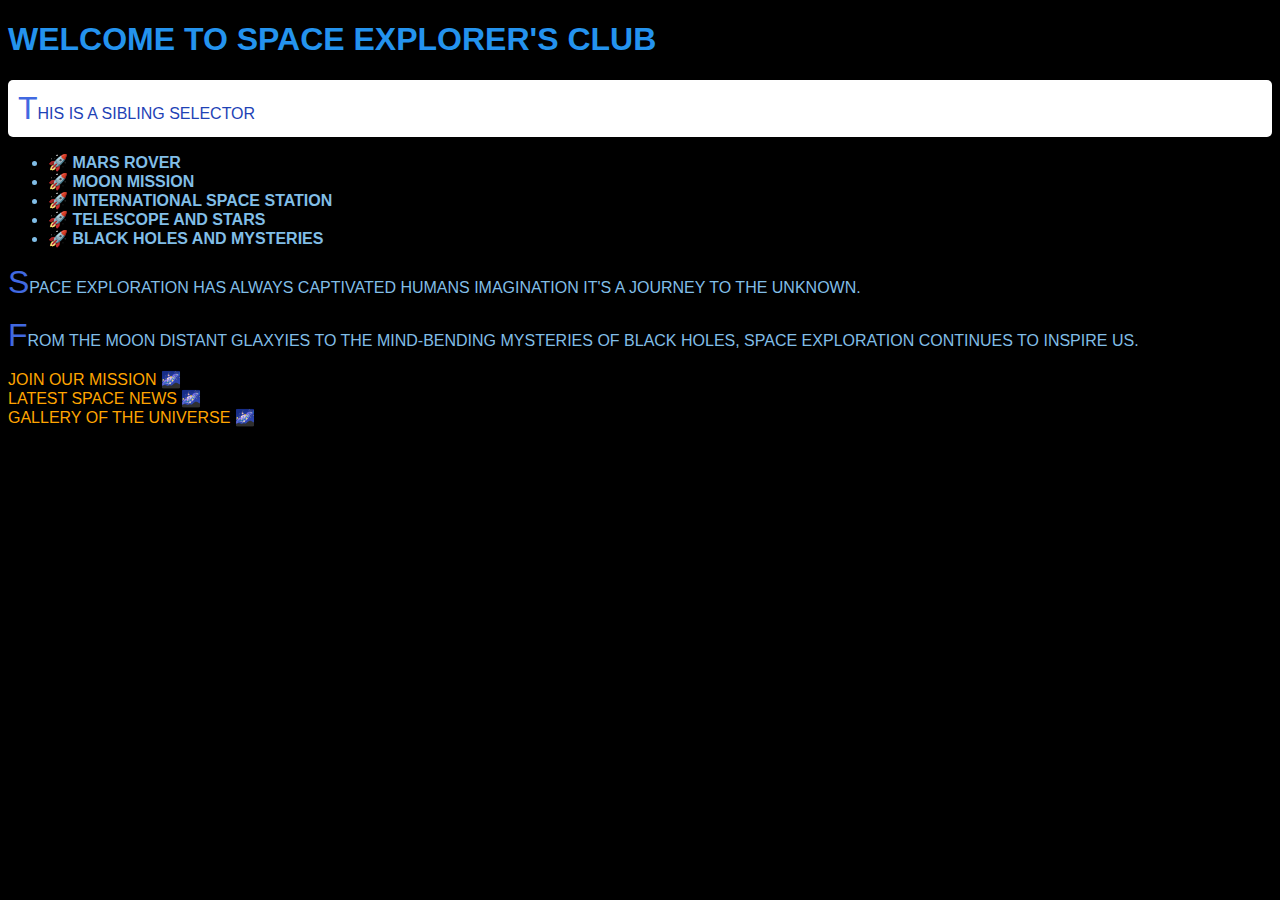
<file: index.html>
<!DOCTYPE html>
<html lang="en">
<head>
    <title>Document</title>
    <link rel="stylesheet" href="style.css"  type="text/css"/>
</head>
<body>
      <h1>WELCOME TO SPACE EXPLORER'S CLUB</h1>  
      <p>THIS IS A SIBLING SELECTOR</p>

<ul>
    <li>MARS ROVER</li>
    <li>MOON MISSION</li>
    <li>INTERNATIONAL SPACE STATION</li>
    <li>TELESCOPE AND STARS</li>
    <li>BLACK HOLES AND MYSTERIES</li>
</ul>

<p>SPACE EXPLORATION HAS ALWAYS CAPTIVATED HUMANS IMAGINATION IT'S A JOURNEY TO THE UNKNOWN.</p>

<p>FROM THE MOON DISTANT GLAXYIES TO THE MIND-BENDING MYSTERIES OF BLACK HOLES, SPACE EXPLORATION CONTINUES TO INSPIRE US.</p>

<a href="#">JOIN OUR MISSION</a><br>
<a href="#">LATEST SPACE NEWS</a><br>
<a href="#">GALLERY OF THE UNIVERSE</a>

</body>
</html>
</file>
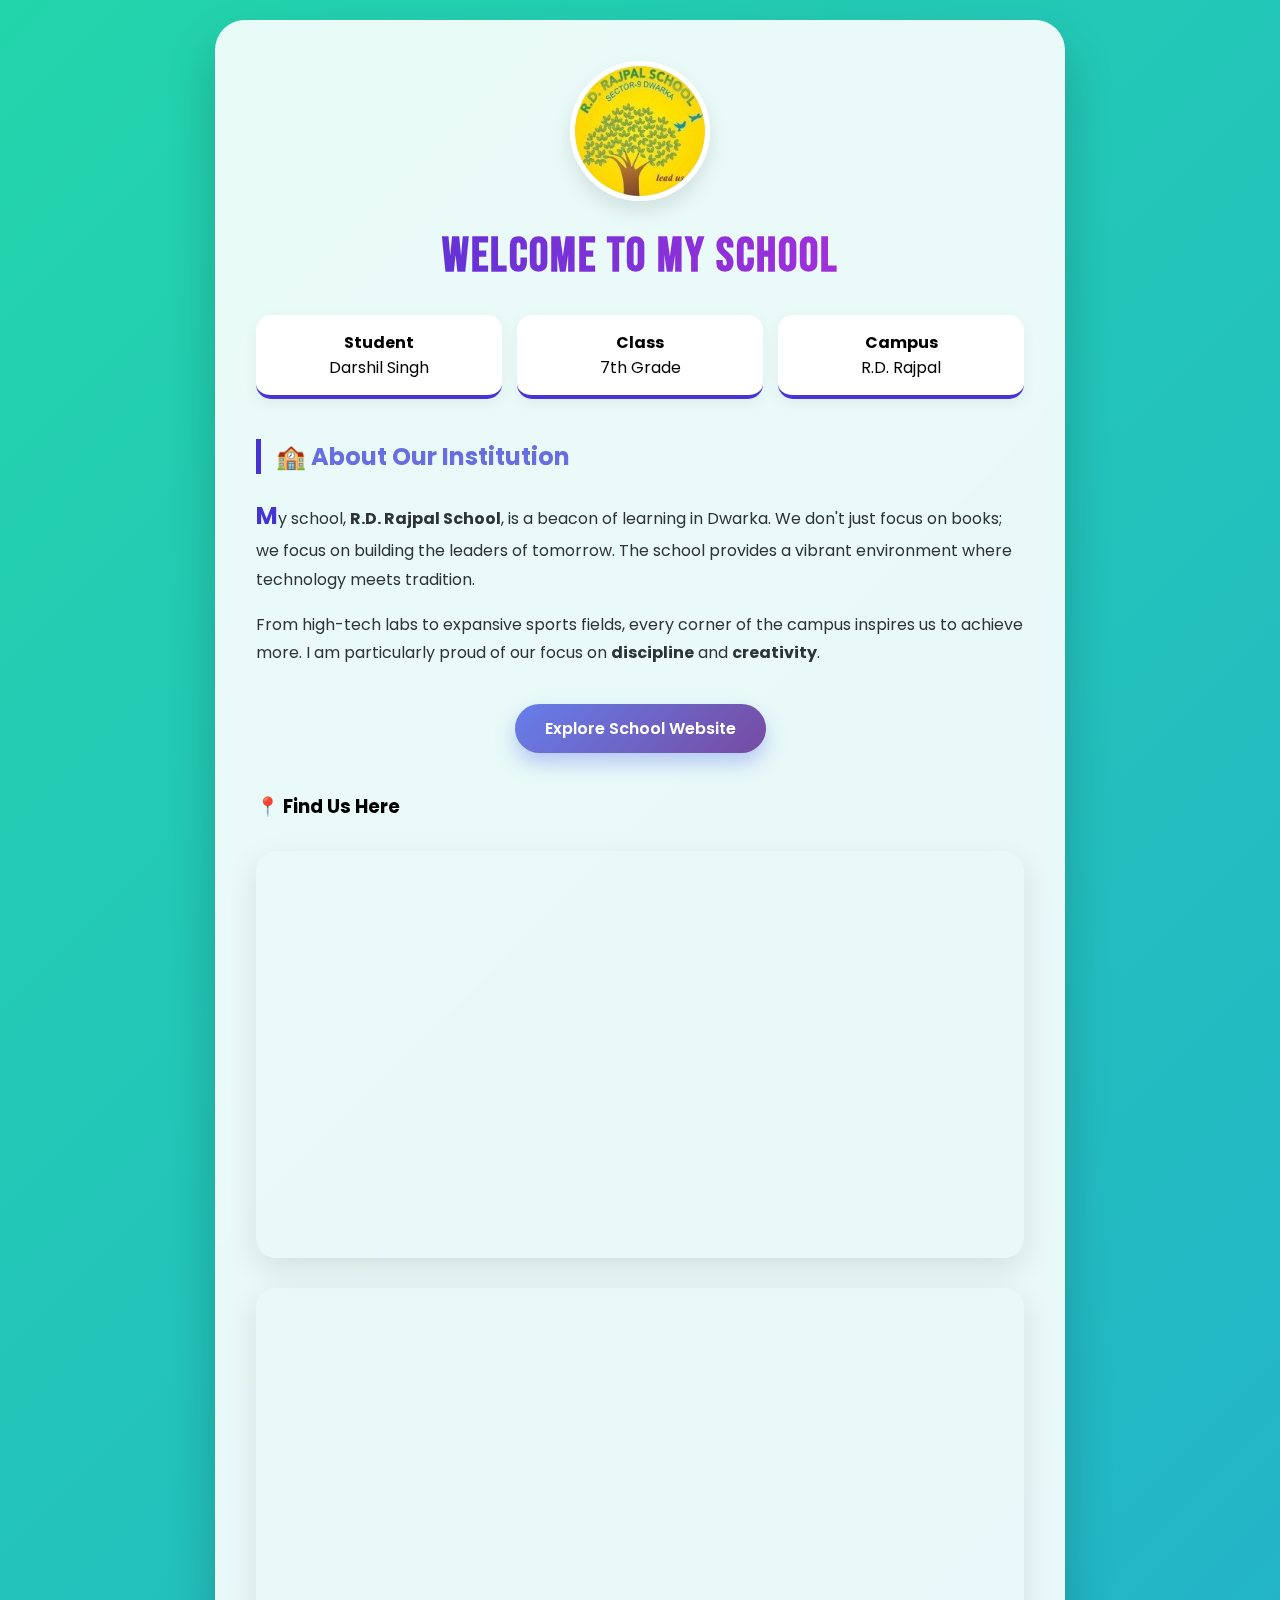
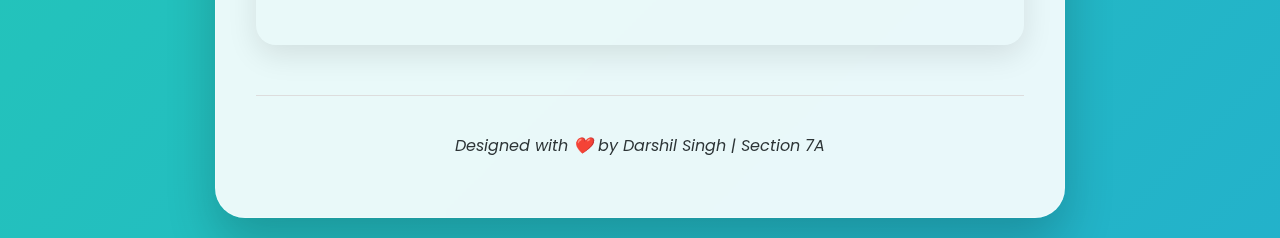
<file: PROJECT.html>
<!DOCTYPE html>
<html lang="en">
<head>
    <meta charset="UTF-8">
    <meta name="viewport" content="width=device-width, initial-scale=1.0">
    <title>My School - R.D. Rajpal | Advanced</title>
    
    <link href="https://fonts.googleapis.com/css2?family=Poppins:wght@300;400;600&family=Bebas+Neue&display=swap" rel="stylesheet">

    <style>
        :root {
            --primary-gradient: linear-gradient(135deg, #667eea 0%, #764ba2 100%);
            --glass-bg: rgba(255, 255, 255, 0.9);
            --text-color: #2d3436;
        }

        * {
            box-sizing: border-box;
            transition: all 0.3s ease;
        }


        body {
            font-family: 'Poppins', sans-serif;
            background: linear-gradient(-45deg, #ee7752, #e73c7e, #23a6d5, #23d5ab);
            background-size: 400% 400%;
            margin: 0;
            display: flex;
            justify-content: center;
            align-items: center;
            min-height: 100vh;
            padding: 20px;
        }

        @keyframes gradientBG {
            0% { background-position: 0% 50%; }
            50% { background-position: 100% 50%; }
            100% { background-position: 0% 50%; }
        }


        .container {
            background: var(--glass-bg);
            backdrop-filter: blur(10px);
            -webkit-backdrop-filter: blur(10px);
            max-width: 850px;
            width: 100%;
            padding: 40px;
            border-radius: 30px;
            border: 1px solid rgba(255, 255, 255, 0.3);
            box-shadow: 0 25px 50px rgba(0, 0, 0, 0.2);
        }

        .profile-img {
            width: 140px;
            height: 140px;
            border-radius: 50%;
            object-fit: cover;
            border: 5px solid #fff;
            box-shadow: 0 10px 20px rgba(0,0,0,0.1);
            margin-bottom: 20px;
        }

        .profile-img:hover {
            transform: rotate(5deg) scale(1.1);
        }

        h1 {
            font-family: 'Bebas Neue', cursive;
            font-size: 3rem;
            color: #4834d4;
            letter-spacing: 2px;
            margin: 0;
            background: linear-gradient(to right, #4834d4, #be2edd);
            background-clip: text;
            -webkit-background-clip: text;
            -webkit-text-fill-color: transparent;
        }


        .info-grid {
            display: grid;
            grid-template-columns: repeat(auto-fit, minmax(200px, 1fr));
            gap: 15px;
            margin: 30px 0;
        }

        .info-card {
            background: white;
            padding: 15px;
            border-radius: 15px;
            box-shadow: 0 5px 15px rgba(0,0,0,0.05);
            border-bottom: 4px solid #4834d4;
        }

        .info-card:hover {
            transform: translateY(-5px);
            background: #4834d4;
            color: white;
        }

        h2 {
            color: #686de0;
            border-left: 5px solid #4834d4;
            padding-left: 15px;
            margin-top: 40px;
        }

        p {
            line-height: 1.8;
            color: var(--text-color);
        }

        .btn {
            display: inline-block;
            background: var(--primary-gradient);
            color: white;
            padding: 12px 30px;
            border-radius: 50px;
            text-decoration: none;
            font-weight: 600;
            box-shadow: 0 10px 20px rgba(102, 126, 234, 0.4);
            margin: 20px 0;
        }

        .btn:hover {
            transform: scale(1.05);
            box-shadow: 0 15px 25px rgba(102, 126, 234, 0.6);
        }

        .media-container {
            margin-top: 30px;
            border-radius: 20px;
            overflow: hidden;
            box-shadow: 0 10px 30px rgba(0,0,0,0.1);
        }

        iframe {
            width: 100%;
            border: none;
        }

        footer {
            margin-top: 50px;
            padding-top: 20px;
            border-top: 1px solid #ddd;
            font-style: italic;
            color: #777;
            text-align: center;
        }

     
        @media (max-width: 600px) {
            .container { padding: 20px; }
            h1 { font-size: 2rem; }
        }
    </style>
</head>

<body>

    <div class="container">
        <div style="text-align: center;">
            <img src="DS.jpg" alt="Darshil's Profile" class="profile-img">
            <h1>Welcome to My School</h1>
            
            <div class="info-grid">
                <div class="info-card">
                    <strong>Student</strong><br>Darshil Singh
                </div>
                <div class="info-card">
                    <strong>Class</strong><br>7th Grade
                </div>
                <div class="info-card">
                    <strong>Campus</strong><br>R.D. Rajpal
                </div>
            </div>
        </div>

        <h2>🏫 About Our Institution</h2>
        <p>
            <span style="font-size: 1.5rem; font-weight: bold; color: #4834d4;">M</span>y school, 
            <strong>R.D. Rajpal School</strong>, is a beacon of learning in Dwarka. We don't just focus on books; 
            we focus on building the leaders of tomorrow. The school provides a vibrant environment where 
            technology meets tradition.
        </p>

        <p>
            From high-tech labs to expansive sports fields, every corner of the campus inspires us to 
            achieve more. I am particularly proud of our focus on <b>discipline</b> and <b>creativity</b>.
        </p>

        <div style="text-align: center;">
            <a href="https://rdrajpalschooldwarka.com/" class="btn">Explore School Website</a>
        </div>

        <h3>📍 Find Us Here</h3>
        <div class="media-container">
            <iframe src="https://rdrajpalschooldwarka.com/" height="400"></iframe>
        </div>

        <div class="media-container">
            <iframe src="https://www.google.com/maps/embed?pb=!1m18!1m12!1m3!1d3503.2458474241635!2d77.0543743150817!3d28.59239898243453!2m3!1f0!2f0!3f0!3m2!1i1024!2i768!4f13.1!3m3!1m2!1s0x390d1ad394000001%3A0x70172828b2611a51!2sR.D.%20Rajpal%20School!5e0!3m2!1sen!2sin!4v1692880000000!5m2!1sen!2sin" 
            height="350" allowfullscreen="" loading="lazy"></iframe>
        </div>

        <footer>
            <p>Designed with ❤️ by Darshil Singh | Section 7A</p>
    
        </footer>
    </div>

    <script>
           </script>

</body>
</html>
</file>
<file: style.css>
body{
    font-family: Arial, sans-serif;
    background-color: black;
    color: rgb(129, 190, 231);
}

h1{
    color: rgb(36, 147, 238);
}

a{
    text-decoration: none;
    color: orange;
}

a:hover{
    color:royalblue;
}

ul > li {
    font-weight: bold;
}

h1+p{
    background-color: white;
    padding: 10px; ;
    border-radius: 5px;
    color: rgb(30, 66, 182);
}

ul li:hover{
    color: royalblue;
}

ul:nth-chil(3){
    color: green;
}

p:not(:first of type){
    text-decoration: overline;
}


ul li::before {
    content:"🚀 ";
}

a::after {
    content:" 🌌";
}

p::first-letter {
    font-size: 200%;
    color: royalblue;
}
</file>
